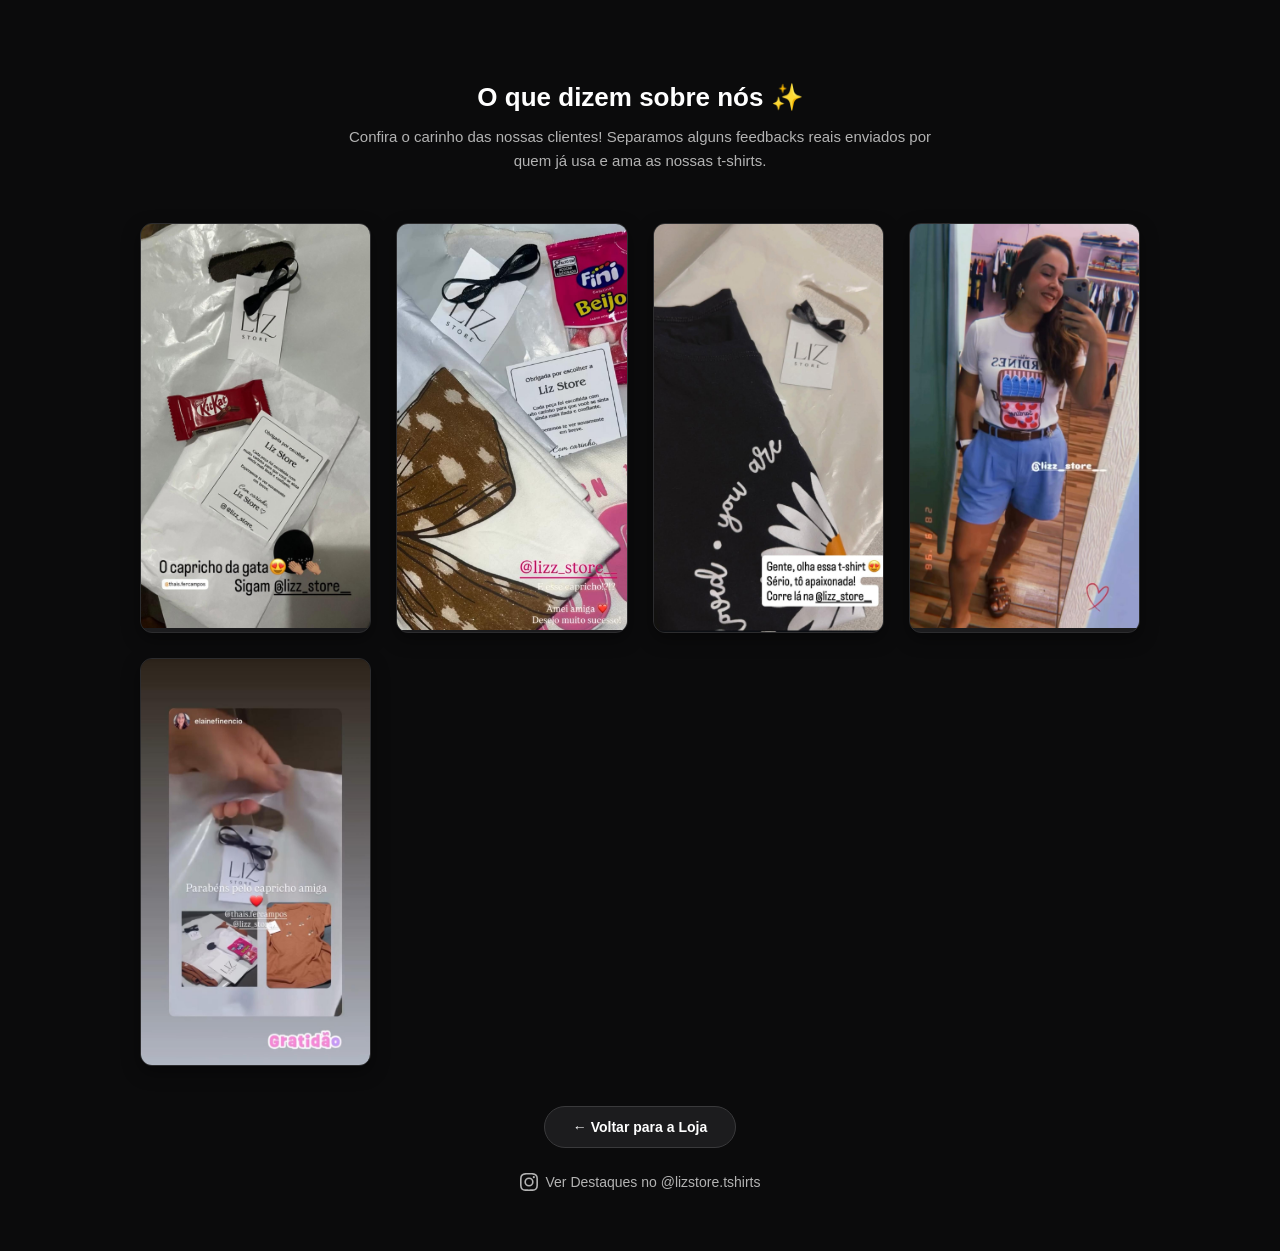
<file: feedback.html>
<!DOCTYPE html>
<html lang="pt-BR">

<head>
    <meta charset="UTF-8">
    <meta name="viewport" content="width=device-width, initial-scale=1.0">
    <title>Feedbacks | Liz Store</title>
    <link rel="shortcut icon" href="favicon.jpeg" type="image/x-icon">
    <link rel="stylesheet" href="feedback.css">
</head>

<body class="body-feedbacks-apenas">

    <main>
        <section class="secao-feedbacks-puros">
            
            <div class="topo-feedbacks">
                <h2>O que dizem sobre nós ✨</h2>
                <p>Confira o carinho das nossas clientes! Separamos alguns feedbacks reais enviados por quem já usa e ama as nossas t-shirts.</p>
            </div>
            
            <div class="grid-prints-feedback">
                
                <div class="card-print-story" onclick="abrirZoom(this)">
                    <img src="f1.jpg" alt="Feedback 1">
                </div>

                <div class="card-print-story" onclick="abrirZoom(this)">
                    <img src="f2.jpg" alt="Feedback 2">
                </div>

                <div class="card-print-story" onclick="abrirZoom(this)">
                    <img src="f3.jpg" alt="Feedback 3">
                </div>

                <div class="card-print-story" onclick="abrirZoom(this)">
                    <img src="f5.jpg" alt="Feedback 5">
                </div>

                <div class="card-print-story" onclick="abrirZoom(this)">
                    <img src="f6.jpg" alt="Feedback 6">
                </div>

            </div>
            
        </section>
    </main>

    <footer class="rodape-feedbacks">
        <div class="container-voltar-baixo">
            <a href="pagina-inicial.html" class="btn-voltar">← Voltar para a Loja</a>
        </div>
        
        <p class="insta-link-footer">
            <a href="https://www.instagram.com/s/aGlnaGxpZ2h0OjE4MTY0MzgxOTE0NDEzNTY0?story_media_id=3865753640556773673_55250681860&igsh=MXZjb2J1cGFmOTNidA==" target="_blank">
                <svg viewBox="0 0 24 24" class="logo-insta-svg">
                    <path d="M12 2.163c3.204 0 3.584.012 4.85.07 3.252.148 4.771 1.691 4.919 4.919.058 1.265.069 1.645.069 4.849 0 3.205-.012 3.584-.069 4.849-.149 3.225-1.664 4.771-4.919 4.919-1.266.058-1.644.07-4.85.07-3.204 0-3.584-.012-4.849-.07-3.26-.149-4.771-1.699-4.919-4.92-.058-1.265-.07-1.644-.07-4.849 0-3.204.013-3.583.07-4.849.149-3.227 1.664-4.771 4.919-4.919 1.266-.057 1.645-.069 4.849-.069zM12 0C8.741 0 8.333.014 7.053.072 2.695.272.273 2.69.073 7.051.014 8.333 0 8.741 0 12c0 3.259.014 3.668.072 4.948.2 4.358 2.618 6.78 6.98 6.98 1.281.058 1.689.072 4.948.072 3.259 0 3.668-.014 4.948-.072 4.354-.2 6.782-2.618 6.979-6.98.059-1.28.073-1.689.073-4.948 0-3.259-.014-3.667-.072-4.947-.196-4.354-2.617-6.78-6.979-6.98C15.668.014 15.259 0 12 0zm0 5.838a6.162 6.162 0 100 12.324 6.162 6.162 0 000-12.324zM12 16a4 4 0 110-8 4 4 0 010 8zm6.406-11.845a1.44 1.44 0 100 2.881 1.44 1.44 0 000-2.881z"/>
                </svg>
                Ver Destaques no @lizstore.tshirts
            </a>
        </p>
    </footer>

    <div id="zoom-modal" class="zoom-modal" onclick="fecharZoom()">
        <span class="fechar-zoom">&times;</span>
        <img class="conteudo-zoom" id="img-zoom">
    </div>

    <script>
        function abrirZoom(elemento) {
            const modal = document.getElementById("zoom-modal");
            const imgModal = document.getElementById("img-zoom");
            const imgCard = elemento.querySelector("img");
            
            modal.style.display = "flex";
            imgModal.src = imgCard.src;
        }

        function fecharZoom() {
            document.getElementById("zoom-modal").style.display = "none";
        }
    </script>

</body>
</html>
</file>
<file: feedback.css>
.body-feedbacks-apenas {
    background: #0b0b0c; 
    margin: 0;
    padding: 0;
    font-family: 'Montserrat', sans-serif;
    overflow-x: hidden;
}

.secao-feedbacks-puros {
    padding: 60px 5% 20px 5%;
    max-width: 1000px; 
    margin: 0 auto;
}

/* --- Mensagem do Topo --- */
.topo-feedbacks {
    text-align: center;
    margin-bottom: 50px;
    animation: fadeUp 0.6s ease forwards;
}

.topo-feedbacks h2 {
    font-size: 26px;
    font-weight: 600;
    color: #fff; 
    margin-bottom: 12px;
}

.topo-feedbacks p {
    font-size: 15px;
    color: #b3b3b3; 
    max-width: 600px;
    margin: 0 auto;
    line-height: 1.6;
}

.grid-prints-feedback {
    display: grid;
    grid-template-columns: repeat(auto-fit, minmax(200px, 1fr));
    gap: 25px; 
    justify-content: center;
    animation: fadeUp 0.8s ease forwards;
}

.grid-prints-feedback:hover .card-print-story {
    opacity: 0.6;
}

.card-print-story {
    background: #1c1c1e;
    border-radius: 12px;
    overflow: hidden;
    box-shadow: 0 6px 18px rgba(0, 0, 0, 0.4);
    border: 1px solid #2c2c2e;
    transition: transform 0.3s cubic-bezier(0.175, 0.885, 0.32, 1.275), box-shadow 0.3s ease, opacity 0.3s ease;
    cursor: pointer;
}

.grid-prints-feedback .card-print-story:hover {
    transform: translateY(-6px); 
    opacity: 1 !important;
    box-shadow: 0 10px 24px rgba(255, 107, 107, 0.25);
    border-color: #3a3a3c;
}

.card-print-story img {
    width: 100%;
    height: auto;
    display: block;
    object-fit: contain;
    max-width: 100%; 
}

.rodape-feedbacks {
    text-align: center;
    padding: 20px 5% 60px 5%;
    animation: fadeUp 1s ease forwards;
}

.container-voltar-baixo {
    margin-bottom: 25px;
}

.btn-voltar {
    display: inline-block;
    text-decoration: none;
    color: #fff;
    font-size: 14px;
    font-weight: 600;
    padding: 12px 28px;
    border: 1px solid #3a3a3c;
    border-radius: 25px;
    background: #1c1c1e;
    transition: all 0.2s ease;
}

.btn-voltar:hover {
    background: #ff6b6b;
    color: #fff;
    border-color: #ff6b6b;
    transform: translateY(-2px);
    box-shadow: 0 5px 15px rgba(255, 107, 107, 0.4);
}

.insta-link-footer {
    margin: 0;
    display: flex;
    justify-content: center;
    align-items: center;
}

.insta-link-footer a {
    color: #b3b3b3;
    text-decoration: none;
    font-weight: 500;
    font-size: 14px;
    display: inline-flex;
    align-items: center;
    gap: 8px;
    transition: color 0.2s ease;
}

.insta-link-footer a:hover {
    color: #ff6b6b;
}

.logo-insta-svg {
    width: 18px;
    height: 18px;
    fill: currentColor; 
}

.zoom-modal {
    display: none;
    position: fixed;
    z-index: 999;
    left: 0;
    top: 0;
    width: 100%;
    height: 100%;
    background-color: rgba(0, 0, 0, 0.9);
    justify-content: center;
    align-items: center;
    backdrop-filter: blur(5px);
}

.conteudo-zoom {
    max-width: 95%;
    max-height: 90vh;
    border-radius: 8px;
    animation: zoomSuave 0.25s cubic-bezier(0.175, 0.885, 0.32, 1.275);
}

.fechar-zoom {
    position: absolute;
    top: 20px;
    right: 30px;
    color: #fff;
    font-size: 40px;
    font-weight: bold;
    cursor: pointer;
}

@keyframes zoomSuave {
    from { transform: scale(0.9); opacity: 0; }
    to { transform: scale(1); opacity: 1; }
}

@keyframes fadeUp {
    from {
        opacity: 0;
        transform: translateY(20px);
    }
    to {
        opacity: 1;
        transform: translateY(0);
    }
}

@media (max-width: 480px) {
    .secao-feedbacks-puros {
        padding: 40px 4% 10px 4%;
    }
    .topo-feedbacks h2 {
        font-size: 22px;
    }
    .topo-feedbacks p {
        font-size: 14px;
    }
    .grid-prints-feedback {
        grid-template-columns: repeat(2, 1fr); 
        gap: 15px;
    }
    .grid-prints-feedback:hover .card-print-story {
        opacity: 1; 
    }
}
</file>
